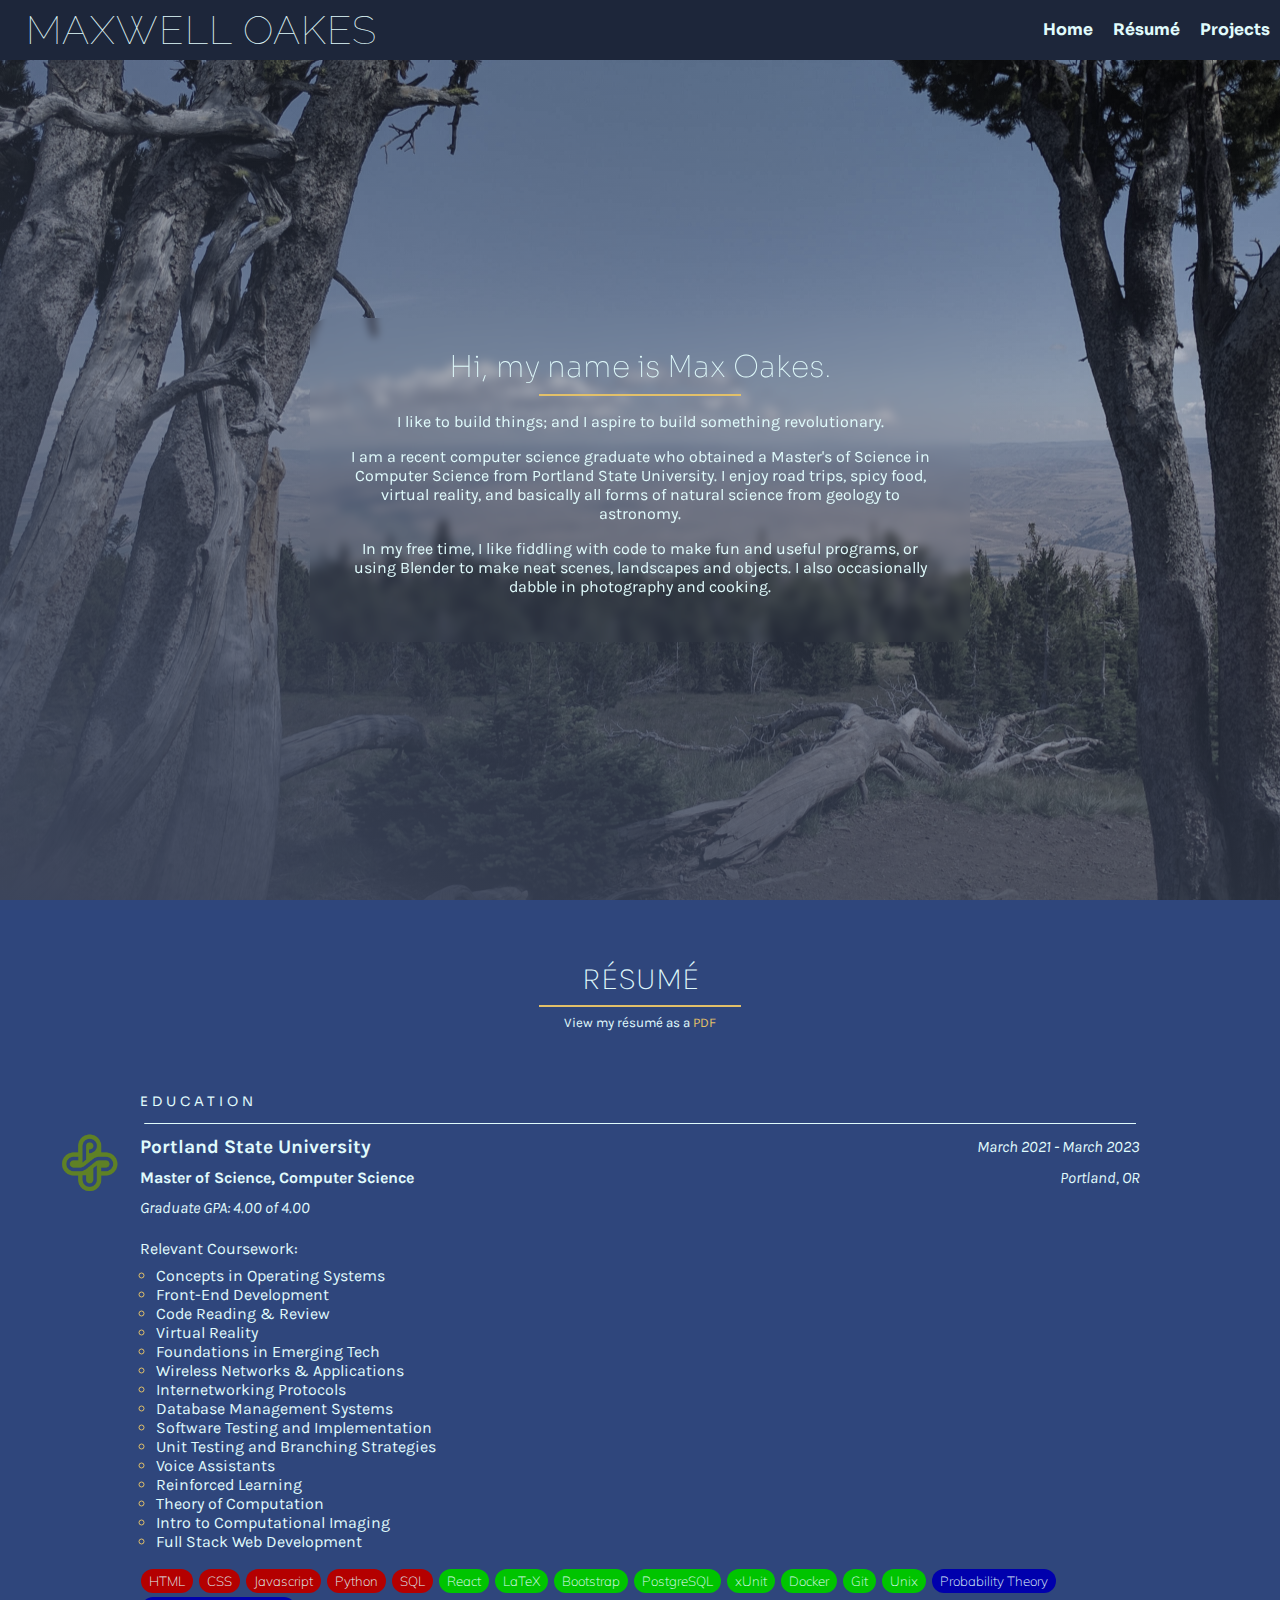
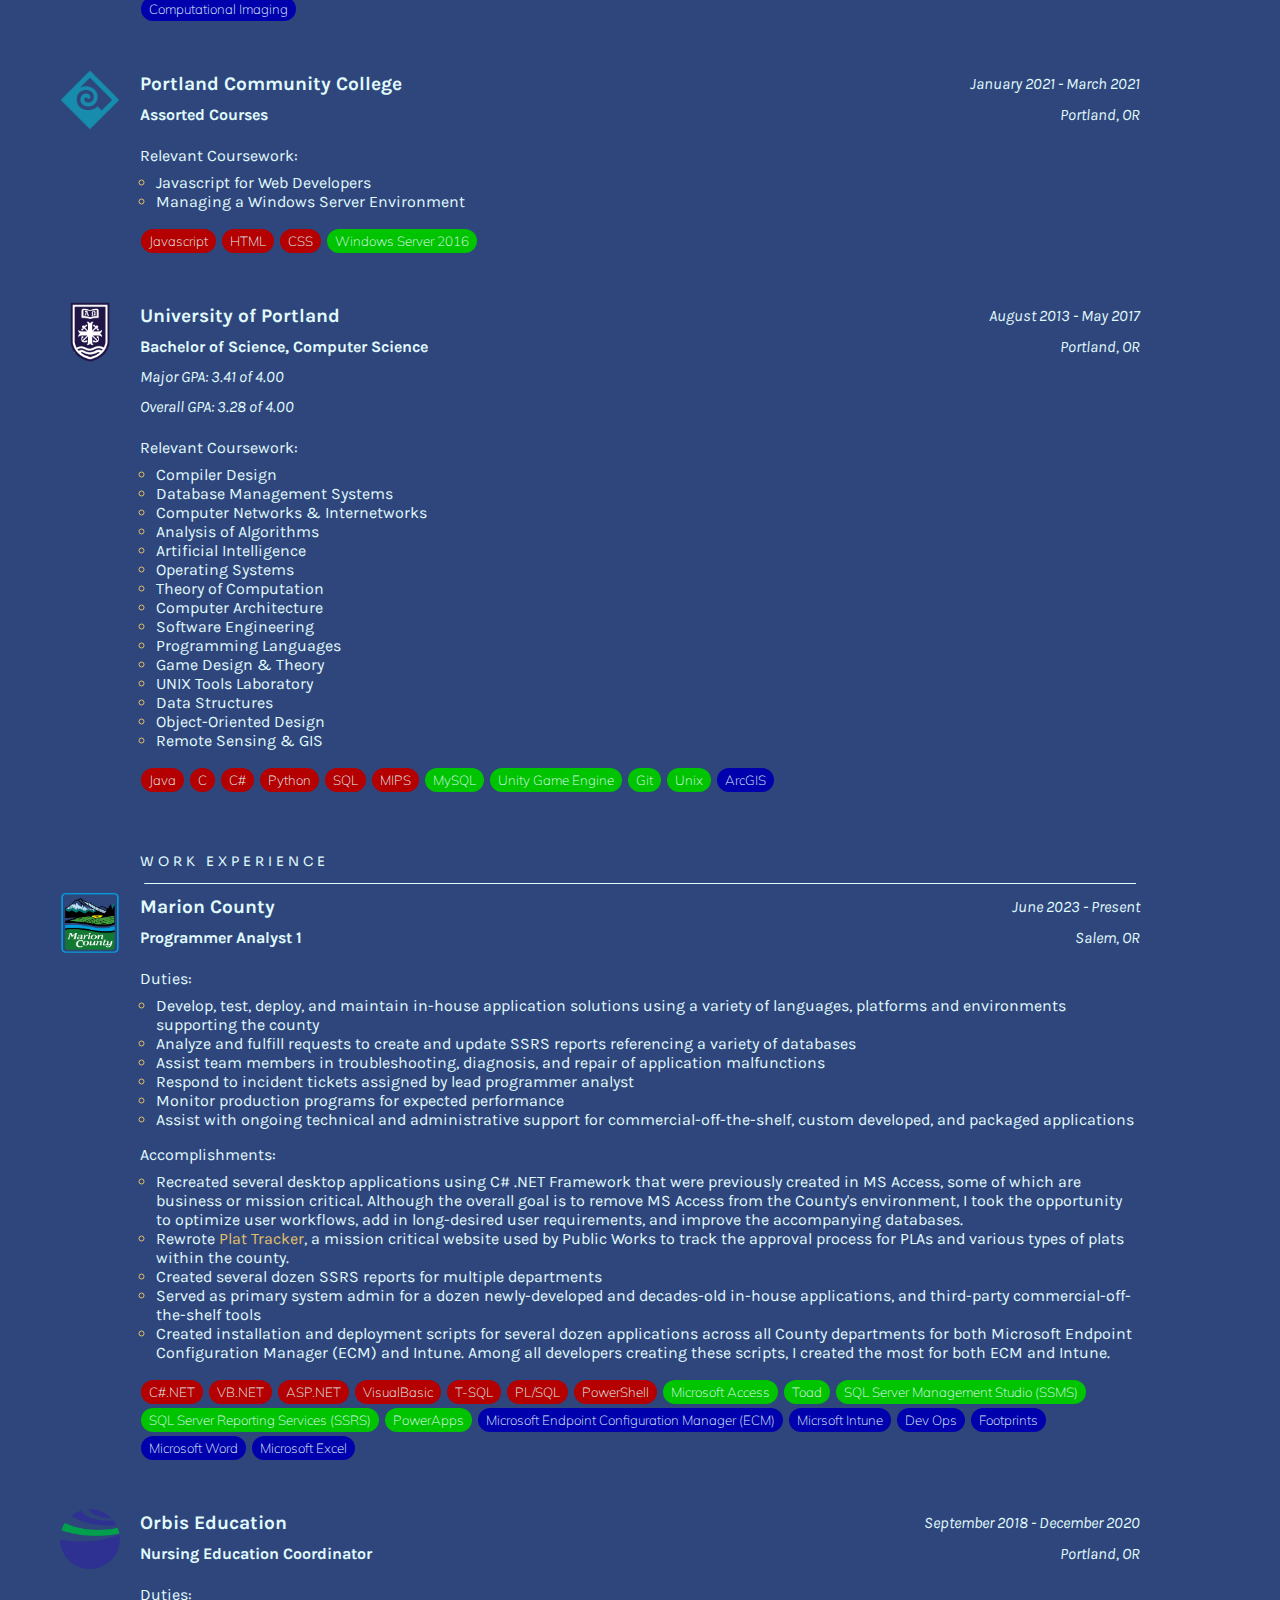
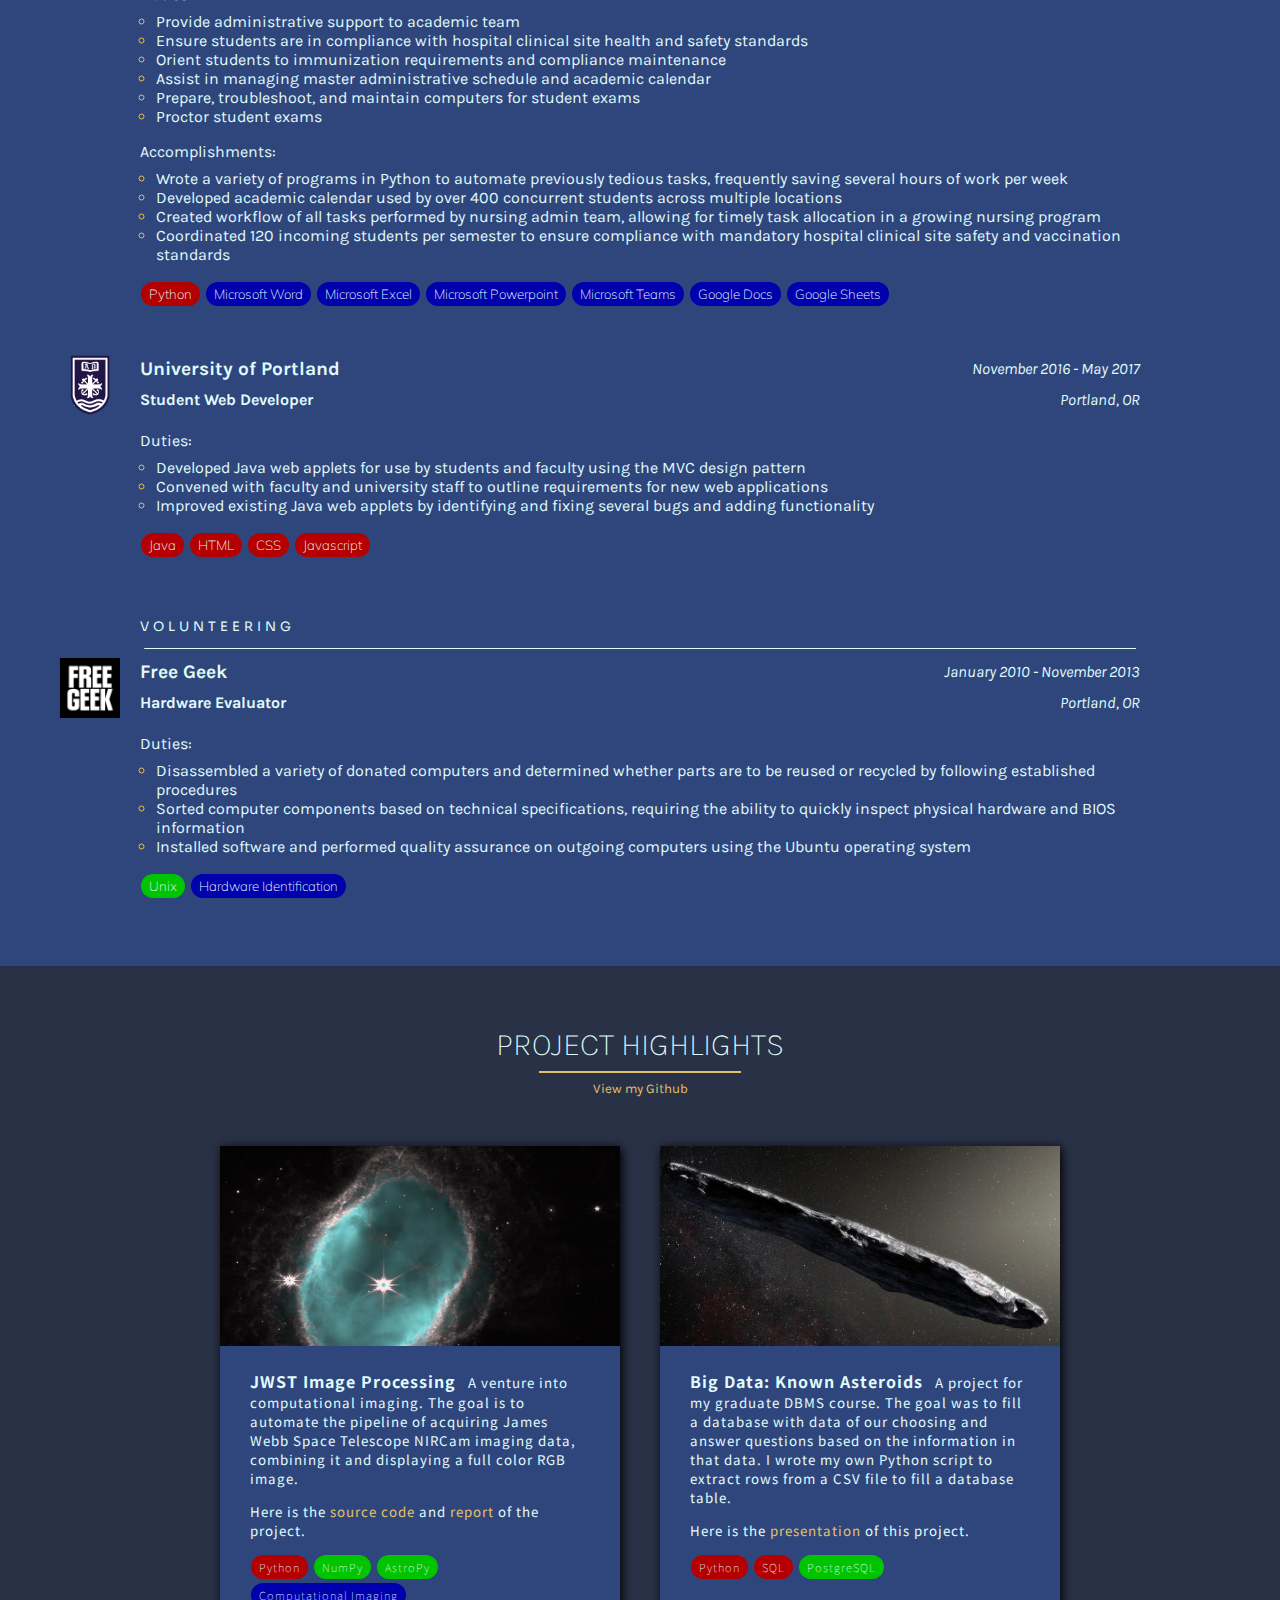
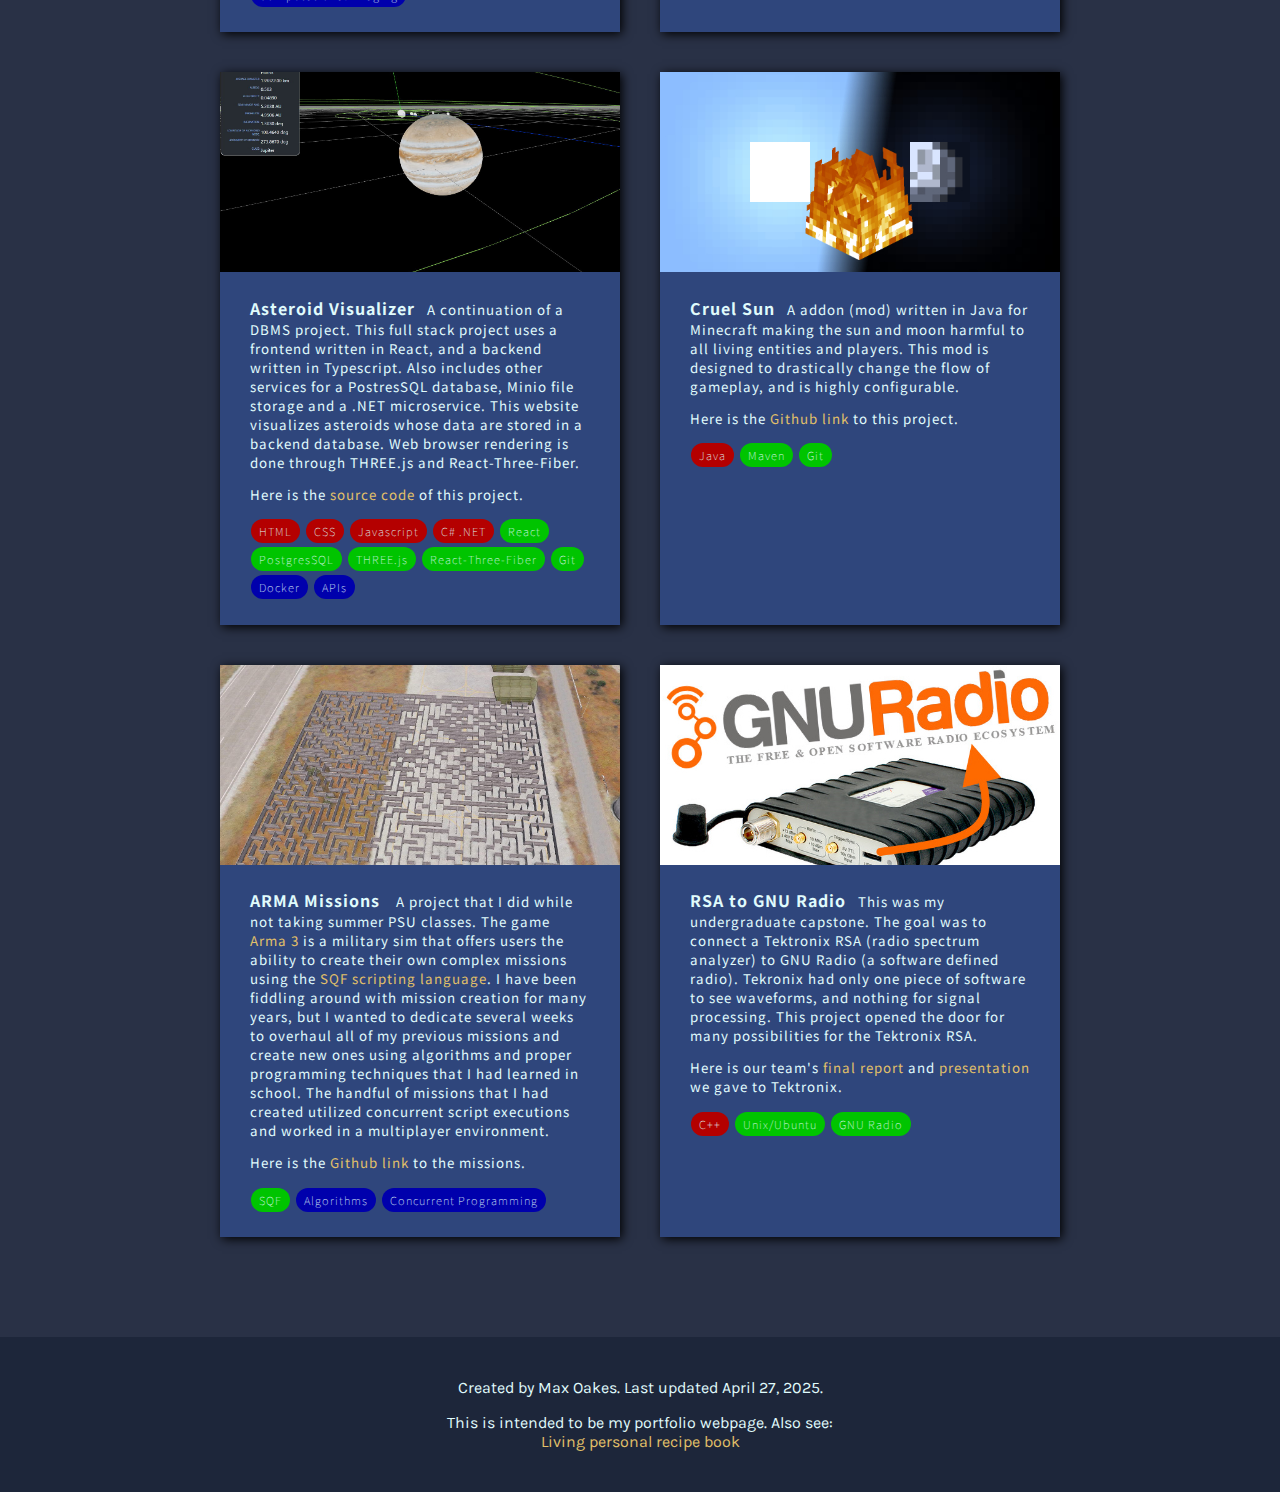
<file: index.html>
<!DOCTYPE html>
<html lang="en">
<head>
    <meta charset="UTF-8">
    <meta http-equiv="X-UA-Compatible" content="IE=edge">
    <meta name="viewport" content="width=device-width, initial-scale=1.0">
    <title>Max Oakes</title>
    <link rel="stylesheet" href="global.css">
    <link rel="stylesheet" href="styles.css">
    <link rel="preconnect" href="https://fonts.googleapis.com">
    <link rel="preconnect" href="https://fonts.gstatic.com" crossorigin>
    <link href="https://fonts.googleapis.com/css2?family=Sora:wght@100;300&family=Raleway:wght@100&family=Karla&family=Noto+Sans+JP:wght@300&family=Mulish:wght@400&display=swap" rel="stylesheet">
</head>
<body>
    <div class=static>
        <header>
            <h1 class="full-name">Maxwell Oakes</h1>
            <a href="#projects">Projects</a>
            <a href="#resume">Résumé</a>
            <a href="#home">Home</a>        
        </header>
        <div id="background"></div>
    </div>
    <div class=content>
        <div id=home>
            <div class="glass-background intro-text">
                <p class="introduction-sentence">Hi, my name is Max Oakes.</p>
                <hr class=accent>
                <p>I like to build things; and I aspire to build something revolutionary.</p>
                <p>I am a recent computer science graduate who obtained a Master's of Science in Computer Science from Portland State
                    University. I enjoy road trips, spicy food, virtual reality, and basically
                    all forms of natural science from geology to astronomy.</p>
                <p>In my free time, I like fiddling with code to make fun and useful programs, or using Blender to make
                    neat scenes, landscapes and objects. I also occasionally dabble in photography and cooking.</p>
            </div>
            <script type="text/javascript"> 
                document.addEventListener('DOMContentLoaded', function()
                {
                    {
                        var ua = window.navigator.userAgent;
                        var msie = ua.indexOf("MSIE");
                    
                        if (msie > 0 || ua.match(/Trident.*rv\:11\./)) // If Internet Explorer, return version number
                        {
                            console.log("Internet Explorer detected");
                            let messageForIE = document.createElement("p");
                            messageForIE.innerHTML = "<hr>I see you are using Internet Explorer. For a better viewing experience, \
                            I recommend using a different web browser or going directly to my \
                            <a href='https://github.com/maxoakes'>Github</a> or my \
                            <a href='https://www.linkedin.com/in/max-o-017/'>LinkedIn</a>.";
                            document.getElementsByClassName("intro-text")[0].appendChild(messageForIE);
                        }    
                    }
                }, false);
            </script>
        </div>
        <div id=resume class="solid-background content-box">
            <div class=title-banner>
                <h2 class="content-section-title">Résumé</h2>
                <hr class=accent>
                <p class="center-note">View my résumé as a <a href="/resume/resume.pdf" target="_blank">PDF</a></p>
            </div>
            <div class=narrow>
                <p class=resume-section-title>Education</p>
                <hr>
                <div class=resume-item>
                    <p class="resume-position-details">
                        <span class="company">Portland State University</span>
                        <span class="duration">March 2021 - March 2023</span>
                        <br><img src="asset/icon/psu.png" alt="Portland State University's Logo" class="resume-logo">
                        <span class="position">Master of Science, Computer Science</span>
                        <span class="location">Portland, OR</span>
                        <span class="gpa">Graduate GPA: 4.00 of 4.00</span>
                    </p>
                    <p class="list-header">Relevant Coursework:</p>
                    <ul>
                        <li>Concepts in Operating Systems</li>
                        <li>Front-End Development</li>
                        <li>Code Reading & Review</li>
                        <li>Virtual Reality</li>
                        <li>Foundations in Emerging Tech</li>
                        <li>Wireless Networks & Applications</li>
                        <li>Internetworking Protocols</li>
                        <li>Database Management Systems</li>
                        <li>Software Testing and Implementation</li>
                        <li>Unit Testing and Branching Strategies</li>
                        <li>Voice Assistants</li>
                        <li>Reinforced Learning</li>
                        <li>Theory of Computation</li>
                        <li>Intro to Computational Imaging</li>
                        <li>Full Stack Web Development</li>
                    </ul>
                    <p>
                        <span class="skill language">HTML</span>
                        <span class="skill language">CSS</span>
                        <span class="skill language">Javascript</span>
                        <span class="skill language">Python</span>
                        <span class="skill language">SQL</span>
                        <span class="skill tool">React</span>
                        <span class="skill tool">LaTeX</span>
                        <span class="skill tool">Bootstrap</span>
                        <span class="skill tool">PostgreSQL</span>
                        <span class="skill tool">xUnit</span>
                        <span class="skill tool">Docker</span>
                        <span class="skill tool">Git</span>
                        <span class="skill tool">Unix</span>
                        <span class="skill other">Probability Theory</span>
                        <span class="skill other">Computational Imaging</span>
                    </p>
                </div>
                <div class=resume-item>
                    <p class="resume-position-details">
                        <span class="company">Portland Community College</span>
                        <span class="duration">January 2021 - March 2021</span>
                        <br><img src="asset/icon/pcc.png" alt="PPC's Logo Logo" class="resume-logo">
                        <span class="position">Assorted Courses</span>
                        <span class="location">Portland, OR</span>
                    </p>
                    <p class="list-header">Relevant Coursework:</p>
                    <ul>
                        <li>Javascript for Web Developers</li>
                        <li>Managing a Windows Server Environment</li>
                    </ul>
                    <p>
                        <span class="skill language">Javascript</span>
                        <span class="skill language">HTML</span>
                        <span class="skill language">CSS</span>
                        <span class="skill tool">Windows Server 2016</span>
                    </p>
                </div>
                <div class=resume-item>
                    <p class="resume-position-details">
                        <span class="company">University of Portland</span>
                        <span class="duration">August 2013 - May 2017</span>
                        <br><img src="asset/icon/up.png" alt="University of Portland's Logo" class="resume-logo">
                        <span class="position">Bachelor of Science, Computer Science</span>
                        <span class="location">Portland, OR</span>
                        <span class="gpa">Major GPA: 3.41 of 4.00</span>
                        <span class="gpa">Overall GPA: 3.28 of 4.00</span>
                    </p>
                    <p class="list-header">Relevant Coursework:</p>
                    <ul>
                        <li>Compiler Design</li>
                        <li>Database Management Systems</li>
                        <li>Computer Networks & Internetworks</li>
                        <li>Analysis of Algorithms</li>
                        <li>Artificial Intelligence</li>
                        <li>Operating Systems</li>
                        <li>Theory of Computation</li>
                        <li>Computer Architecture</li>
                        <li>Software Engineering</li>
                        <li>Programming Languages</li>
                        <li>Game Design & Theory</li>
                        <li>UNIX Tools Laboratory</li>
                        <li>Data Structures</li>
                        <li>Object-Oriented Design</li>
                        <li>Remote Sensing & GIS</li>
                    </ul>
                    <p>
                        <span class="skill language">Java</span>
                        <span class="skill language">C</span>
                        <span class="skill language">C#</span>
                        <span class="skill language">Python</span>
                        <span class="skill language">SQL</span>
                        <span class="skill language">MIPS</span>
                        <span class="skill tool">MySQL</span>
                        <span class="skill tool">Unity Game Engine</span>
                        <span class="skill tool">Git</span>
                        <span class="skill tool">Unix</span>
                        <span class="skill other">ArcGIS</span>
                    </p>
                </div>
                <p class=resume-section-title>Work Experience</p>
                <hr>
                <div class=resume-item>
                    <p class="resume-position-details">
                        <span class="company">Marion County</span>
                        <span class="duration">June 2023 - Present</span>
                        <br><img src="asset/icon/mc.png" alt="Marion County Logo" class="resume-logo">
                        <span class="position">Programmer Analyst 1</span>
                        <span class="location">Salem, OR</span>
                    </p>
                    <p class="list-header">Duties:</p>
                    <ul>
                        <li>Develop, test, deploy, and maintain in-house application solutions using a variety of languages, platforms and environments supporting the county</li>
                        <li>Analyze and fulfill requests to create and update SSRS reports referencing a variety of databases</li>
                        <li>Assist team members in troubleshooting, diagnosis, and repair of application malfunctions</li>
                        <li>Respond to incident tickets assigned by lead programmer analyst</li>
                        <li>Monitor production programs for expected performance</li>
                        <li>Assist with ongoing technical and administrative support for commercial-off-the-shelf, custom developed, and packaged applications</li>
                    </ul>
                    <p class="list-header">Accomplishments:</p>
                    <ul>
                        <li>Recreated several desktop applications using C# .NET Framework that were previously created in MS Access, some of which are business or mission critical. Although the overall goal is to remove MS Access from the County's environment, I took the opportunity to optimize user workflows, add in long-desired user requirements, and improve the accompanying databases.</li>
                        <li>Rewrote <a target="_blank" href="https://apps.co.marion.or.us/plattracker/">Plat Tracker</a>, a mission critical website used by Public Works to track the approval process for PLAs and various types of plats within the county.</li>
                        <li>Created several dozen SSRS reports for multiple departments</li>
                        <li>Served as primary system admin for a dozen newly-developed and decades-old in-house applications, and third-party commercial-off-the-shelf tools</li>
                        <li>Created installation and deployment scripts for several dozen applications across all County departments for both Microsoft Endpoint Configuration Manager (ECM) and Intune. Among all developers creating these scripts, I created the most for both ECM and Intune.</li>
                    </ul>
                    <p>
                        <span class="skill language">C#.NET</span>
                        <span class="skill language">VB.NET</span>
                        <span class="skill language">ASP.NET</span>
                        <span class="skill language">VisualBasic</span>
                        <span class="skill language">T-SQL</span>
                        <span class="skill language">PL/SQL</span>
                        <span class="skill language">PowerShell</span>
                        <span class="skill tool">Microsoft Access</span>
                        <span class="skill tool">Toad</span>
                        <span class="skill tool">SQL Server Management Studio (SSMS)</span>
                        <span class="skill tool">SQL Server Reporting Services (SSRS)</span>
                        <span class="skill tool">PowerApps</span>
                        <span class="skill other">Microsoft Endpoint Configuration Manager (ECM)</span>
                        <span class="skill other">Micrsoft Intune</span>
                        <span class="skill other">Dev Ops</span>
                        <span class="skill other">Footprints</span>
                        <span class="skill other">Microsoft Word</span>
                        <span class="skill other">Microsoft Excel</span>
                    </p>
                </div>
                <div class=resume-item>
                    <p class="resume-position-details">
                        <span class="company">Orbis Education</span>
                        <span class="duration">September 2018 - December 2020</span>
                        <br><img src="asset/icon/orbis.png" alt="Orbis Education Logo" class="resume-logo">
                        <span class="position">Nursing Education Coordinator</span>
                        <span class="location">Portland, OR</span>
                    </p>
                    <p class="list-header">Duties:</p>
                    <ul>
                        <li>Provide administrative support to academic team</li>
                        <li>Ensure students are in compliance with hospital clinical site health and safety standards</li>
                        <li>Orient students to immunization requirements and compliance maintenance</li>
                        <li>Assist in managing master administrative schedule and academic calendar</li>
                        <li>Prepare, troubleshoot, and maintain computers for student exams</li>
                        <li>Proctor student exams</li>
                    </ul>
                    <p class="list-header">Accomplishments:</p>
                    <ul>
                        <li>Wrote a variety of programs in Python to automate previously tedious tasks, frequently saving several hours of work per week</li>
                        <li>Developed academic calendar used by over 400 concurrent students across multiple locations</li>
                        <li>Created workflow of all tasks performed by nursing admin team, allowing for timely task allocation in a growing nursing program</li>
                        <li>Coordinated 120 incoming students per semester to ensure compliance with mandatory hospital clinical site safety and vaccination standards</li>
                    </ul>
                    <p>
                        <span class="skill language">Python</span>
                        <span class="skill other">Microsoft Word</span>
                        <span class="skill other">Microsoft Excel</span>
                        <span class="skill other">Microsoft Powerpoint</span>
                        <span class="skill other">Microsoft Teams</span>
                        <span class="skill other">Google Docs</span>
                        <span class="skill other">Google Sheets</span>
                    </p>
                </div>
                <div class=resume-item>
                    <p class="resume-position-details">
                        <span class="company">University of Portland</span>
                        <span class="duration">November 2016 - May 2017</span>
                        <br><img src="asset/icon/up.png" alt="University of Portland's Logo" class="resume-logo">
                        <span class="position">Student Web Developer</span>
                        <span class="location">Portland, OR</span>
                    </p>
                    <p class="list-header">Duties:</p>
                    <ul>
                        <li>Developed Java web applets for use by students and faculty using the MVC design pattern</li>
                        <li>Convened with faculty and university staff to outline requirements for new web applications</li>
                        <li>Improved existing Java web applets by identifying and fixing several bugs and adding functionality</li>
                    </ul>
                    <p>
                        <span class="skill language">Java</span>
                        <span class="skill language">HTML</span>
                        <span class="skill language">CSS</span>
                        <span class="skill language">Javascript</span>
                    </p>
                </div>
                <p class=resume-section-title>Volunteering</p>
                <hr>
                <div class=resume-item>
                    <p class="resume-position-details">
                        <span class="company">Free Geek</span>
                        <span class="duration">January 2010 - November 2013</span>
                        <br><img src="asset/icon/free-geek.png" alt="Free Geek's Logo" class="resume-logo">
                        <span class="position">Hardware Evaluator</span>
                        <span class="location">Portland, OR</span>
                    </p>
                    <p class="list-header">Duties:</p>
                    <ul>
                        <li>Disassembled a variety of donated computers and determined whether parts are to be reused or recycled by following established procedures</li>
                        <li>Sorted computer components based on technical specifications, requiring the ability to quickly inspect physical hardware and BIOS information</li>
                        <li>Installed software and performed quality assurance on outgoing computers using the Ubuntu operating system</li>
                    </ul>
                    <p>
                        <span class="skill tool">Unix</span>
                        <span class="skill other">Hardware Identification</span>
                    </p>
                </div>
            </div>
        </div>
        <div id=projects class="solid-background content-box">
            <div class=title-banner>
                <h2 class="content-section-title">Project Highlights</h2>
                <hr class=accent>
                <a class="center-note" href="https://github.com/maxoakes" target="_blank">View my Github</a>
            </div>
            <div class=project-container>
                <div id=jwst class="project-box">
                    <div class="image"></div>
                    <div class="description">
                        <p><span class="project-title">JWST Image Processing</span>A venture into computational imaging.
                        The goal is to automate the pipeline of acquiring James Webb Space Telescope NIRCam imaging data,
                        combining it and displaying a full color RGB image.</p>
                        <p>Here is the <a href="https://github.com/maxoakes/JWST-FITS-Reader" target="_blank">source code</a>
                            and <a href="asset/docs/imaging_report.pdf" target="_blank">report</a> of the project.</p>
                        <p>
                            <span class="skill language">Python</span>
                            <span class="skill tool">NumPy</span>
                            <span class="skill tool">AstroPy</span>
                            <span class="skill other">Computational Imaging</span>
                        </p>
                    </div>
                </div>
                <!-- <div id=steam-compare class="project-box">
                    <div class="image"></div>
                    <div class="description">
                        <p><span class="project-title">Steam Compare</span>A React app hosted on Github. Using Steam's
                            public Web API, this service shows the summary of a Steam user's profile, and optionally a
                            user's statistics for a queried game.</p>
                        <p>Here is the <a href="https://github.com/maxoakes/steam-compare" target="_blank">Github link</a> to the project.</p>
                        <p>
                            <span class="skill language">HTML</span>
                            <span class="skill language">CSS</span>
                            <span class="skill language">Javascript</span>
                            <span class="skill tool">React</span>
                            <span class="skill tool">Bootstrap</span>
                            <span class="skill tool">Git</span>
                            <span class="skill other">APIs</span>
                        </p>
                    </div>
                </div> -->
                <div id=asteroid class="project-box">
                    <div class="image"></div>
                    <div class="description">
                        <p><span class="project-title">Big Data: Known Asteroids</span>A project for my graduate DBMS course.
                        The goal was to fill a database with data of our choosing and answer questions based on the information
                        in that data. I wrote my own Python script to extract rows from a CSV file to fill a database table.</p>
                        <p>Here is the <a href="asset/docs/db.pdf" target="_blank">presentation</a> of this project.</p>
                        <p>
                            <span class="skill language">Python</span>
                            <span class="skill language">SQL</span>
                            <span class="skill tool">PostgreSQL</span>
                        </p>
                    </div>
                </div>
                <div id=visualizer class="project-box">
                    <div class="image"></div>
                    <div class="description">
                        <p><span class="project-title">Asteroid Visualizer</span>A continuation of a DBMS project. This 
                        full stack project uses a frontend written in React, and a backend written in Typescript. Also 
                        includes other services for a PostresSQL database, Minio file storage and a .NET microservice. 
                        This website visualizes asteroids whose data are stored in a backend database. Web browser rendering
                        is done through THREE.js and React-Three-Fiber.</p>
                        <p>Here is the <a href="https://github.com/maxoakes/AsterViz" target="_blank">source code</a> of this project.</p>
                        <p>
                            <span class="skill language">HTML</span>
                            <span class="skill language">CSS</span>
                            <span class="skill language">Javascript</span>
                            <span class="skill language">C# .NET</span>
                            <span class="skill tool">React</span>
                            <span class="skill tool">PostgresSQL</span>
                            <span class="skill tool">THREE.js</span>
                            <span class="skill tool">React-Three-Fiber</span>
                            <span class="skill tool">Git</span>
                            <span class="skill other">Docker</span>
                            <span class="skill other">APIs</span>
                        </p>
                    </div>
                </div>
                <!-- <div id=gamepad-driver class="project-box">
                    <div class="image"></div>
                    <div class="description">
                        <p><span class="project-title">Gamepad Driver</span>An out-of-tree kernel module driver for a USB
                            gamepad. Utilized the USB and input subsystem within the Linux kernel to interpret button
                            input of the gamepad. Includes a second proof-of-concept driver that maps a handful of mouse
                            and keyboard buttons to the gamepad.</p>
                        <p>Here is the <a href="https://github.com/maxoakes/gamepad-linux-driver" target="_blank">Github link</a> to this project.</p>
                        <p>
                            <span class="skill language">C</span>
                            <span class="skill tool">Unix</span>
                            <span class="skill other">Out-of-tree kernel module</span>
                            <span class="skill other">USB</span>
                            <span class="skill other">Input programming</span>
                        </p>
                    </div>
                </div> -->
                <!-- <div id=irc class="project-box">
                    <div class="image"></div>
                    <div class="description">
                        <p><span class="project-title">PyRC</span>Using client-server architecture, these pair of
                            applications work as a Python-based IRC chat service. The server application can be deployed anywhere
                            on the internet, and any number of clients can connect to it and communicate to each other.</p>
                        <p>Here is the <a href="https://github.com/maxoakes/PythonIRC" target="_blank">Github link</a> to this project.</p>
                        <p>
                            <span class="skill language">Python</span>
                            <span class="skill other">Socket Programming</span>
                        </p>
                    </div>
                </div> -->
                <div id=cruelsun class="project-box">
                    <div class="image"></div>
                    <div class="description">
                        <p><span class="project-title">Cruel Sun</span>A addon (mod) written in Java for Minecraft making
                            the sun and moon harmful to all living entities and players. This mod is designed to
                            drastically change the flow of gameplay, and is highly configurable.</p>
                        <p>Here is the <a href="https://github.com/maxoakes/Cruelsun" target="_blank">Github link</a> to this project.</p>
                        <p>
                            <span class="skill language">Java</span>
                            <span class="skill tool">Maven</span>
                            <span class="skill tool">Git</span>
                        </p>
                    </div>
                </div>
                <div id=arma class="project-box">
                    <div class="image"></div>
                    <div class="description">
                        <p><span class="project-title">ARMA Missions</span> A project that I did while not taking summer PSU classes.
                        The game <a href="https://en.wikipedia.org/wiki/Arma_3" target="_blank">Arma 3</a> is a military sim that offers users the ability 
                        to create their own complex missions using the <a href="https://community.bistudio.com/wiki/SQF_Syntax" target="_blank">SQF scripting language</a>.
                        I have been fiddling around with mission creation for many years, but I wanted to dedicate several weeks to overhaul all 
                        of my previous missions and create new ones using algorithms and proper programming techniques that I had learned in school. The 
                        handful of missions that I had created utilized concurrent script executions and worked in a multiplayer environment.</p>
                        <p>Here is the <a href="https://github.com/maxoakes/arma3-missions" target="_blank">Github link</a> to the missions.</p>
                        <p>
                            <span class="skill tool">SQF</span>
                            <span class="skill other">Algorithms</span>
                            <span class="skill other">Concurrent Programming</span>
                        </p>
                    </div>
                </div>
                <!-- <div id=stargate class="project-box">
                    <div class="image"></div>
                    <div class="description">
                        <p><span class="project-title">Stargate</span>A little something outside of the realm of
                            programming. This is a rendering of a <a href="https://en.wikipedia.org/wiki/Stargate_(device)" target="_blank">Stargate</a>
                            that I made in <a href="https://www.blender.org/features/" target="_blank">Blender</a>. Nearly everything in
                            the image was made from scratch. I love playing with Blender, and this project is one that I particularly liked.
                        <p>Here is the <a href="asset/stargate24.jpg" target="_blank">completed render</a> of this project.</p>
                        <p>
                            <span class="skill tool">Blender</span>
                            <span class="skill other">3D Rendering</span>
                            <span class="skill other">Sculpting</span>
                            <span class="skill other">3D Modeling</span>
                        </p>
                    </div>
                </div> -->
                <div id=gnu-radio class="project-box">
                    <div class="image"></div>
                    <div class="description">
                        <p><span class="project-title">RSA to GNU Radio</span>This was my undergraduate capstone. The
                            goal was to connect a Tektronix RSA (radio spectrum analyzer) to GNU Radio (a software
                            defined radio). Tekronix had only one piece of software to see waveforms, and nothing for
                            signal processing. This project opened the door for many possibilities for the Tektronix RSA.</p>
                        <p>Here is our team's <a href="asset/docs/team_gnu_report.pdf" target="_blank">final report</a>
                            and <a href="asset/docs/tek_presentation.pdf" target="_blank">presentation</a> we gave to Tektronix.</p>
                        <p>
                            <span class="skill language">C++</span>
                            <span class="skill tool">Unix/Ubuntu</span>
                            <span class="skill tool">GNU Radio</span>
                        </p>
                    </div>
                </div>
            </div>
        </div>
        <div id="footer">
            <div class="footer-content">
                <p>Created by Max Oakes. Last updated April 27, 2025.</p>
                <p>This is intended to be my portfolio webpage. Also see:<br>
                    <a href="recipes/recipes.pdf">Living personal recipe book</a> 
                    <!-- | <a href="oregon/">Oregon travel experiences</a> -->
                </p>
            </div>
        </div>
    </div>
</body>
</html>
</file>
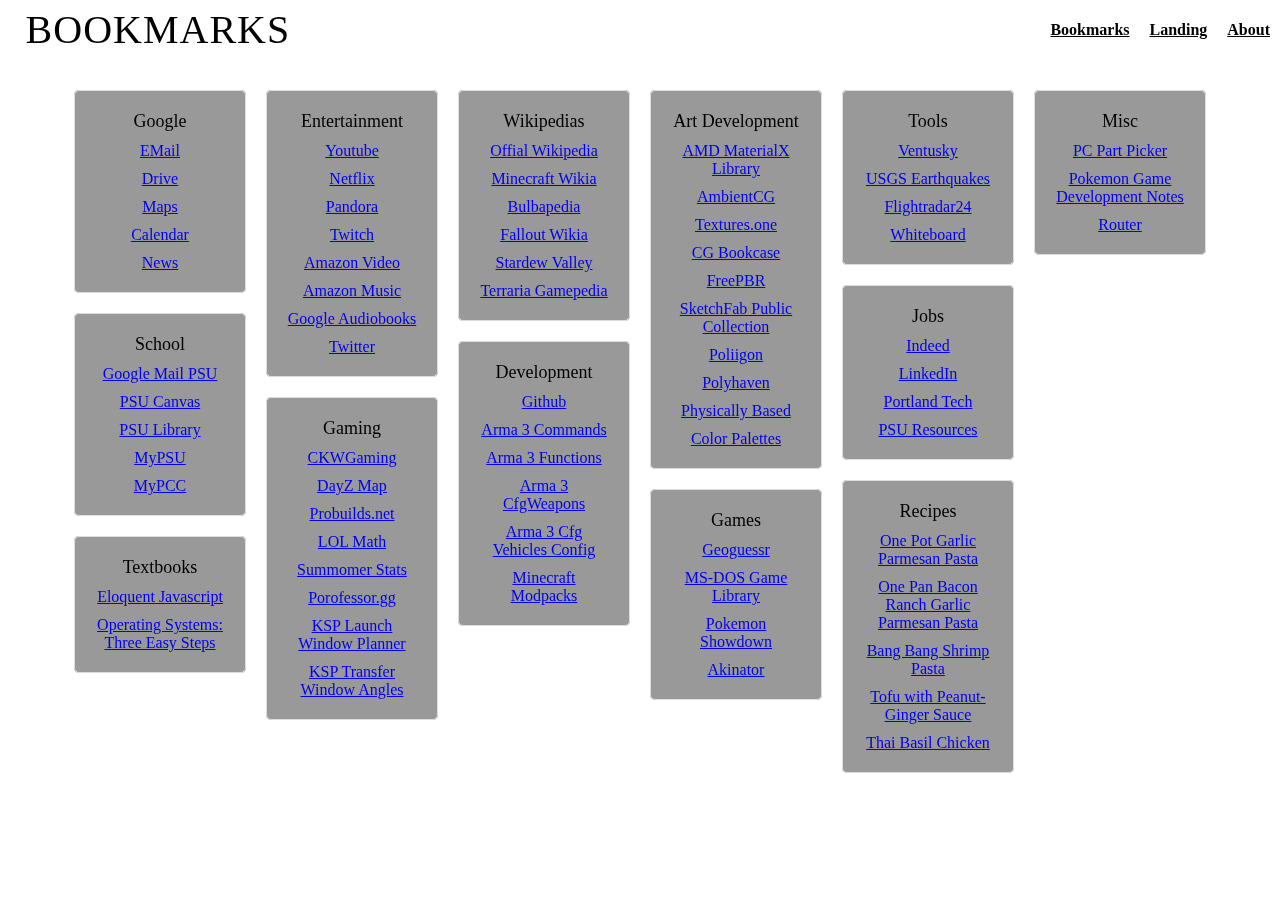
<file: bookmarks/index.html>
<!DOCTYPE html>
<html lang="en">
<head>
    <meta charset="UTF-8">
    <meta http-equiv="X-UA-Compatible" content="IE=edge">
    <meta name="viewport" content="width=device-width, initial-scale=1.0">
    <title>Bookmarks</title>
    <link rel="stylesheet" href="../styles.css">
    <link rel="stylesheet" href="styles.css">
    <link rel="preconnect" href="https://fonts.googleapis.com">
    <link rel="preconnect" href="https://fonts.gstatic.com" crossorigin>
    <script src="https://ajax.googleapis.com/ajax/libs/jquery/3.6.0/jquery.min.js"></script>
    <script src="jquery.csv.min.js"></script>
    <script src="parse.js"></script>
    <link href="https://fonts.googleapis.com/css2?family=Sora:wght@100;300&family=Raleway:wght@100&family=Karla&family=Noto+Sans+JP:wght@300&family=Mulish:wght@400&display=swap" rel="stylesheet">
</head>
<body>
    <div class="static">
        <header>
            <h1 class="full-name">Bookmarks</h1>
            <a href="../">About</a>
            <a href="../home/">Landing</a>
            <a href="../bookmarks/">Bookmarks</a>
        </header>
        <div class="background"></div>
    </div>
    <div id="content" class="content">
    </div>
</body>
</html>
</file>
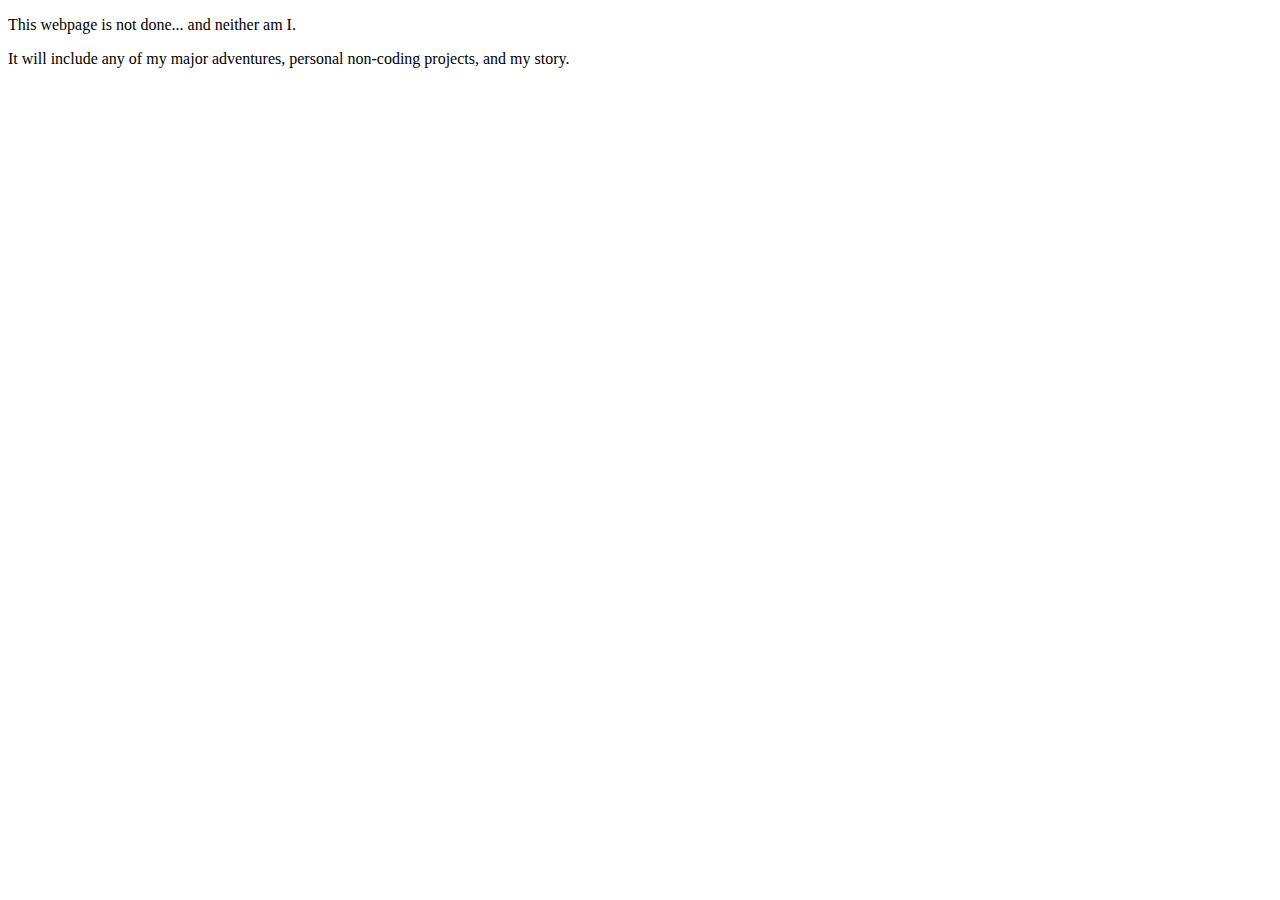
<file: me/index.html>
<!DOCTYPE html>
<html lang="en">
<head>
    <meta charset="UTF-8">
    <meta name="viewport" content="width=device-width, initial-scale=1.0">
    <title>About Me</title>
</head>
<body>
    <p>This webpage is not done... and neither am I.</p>
    <p>It will include any of my major adventures, personal non-coding projects, and my story.</p>
</body>
</html>
</file>
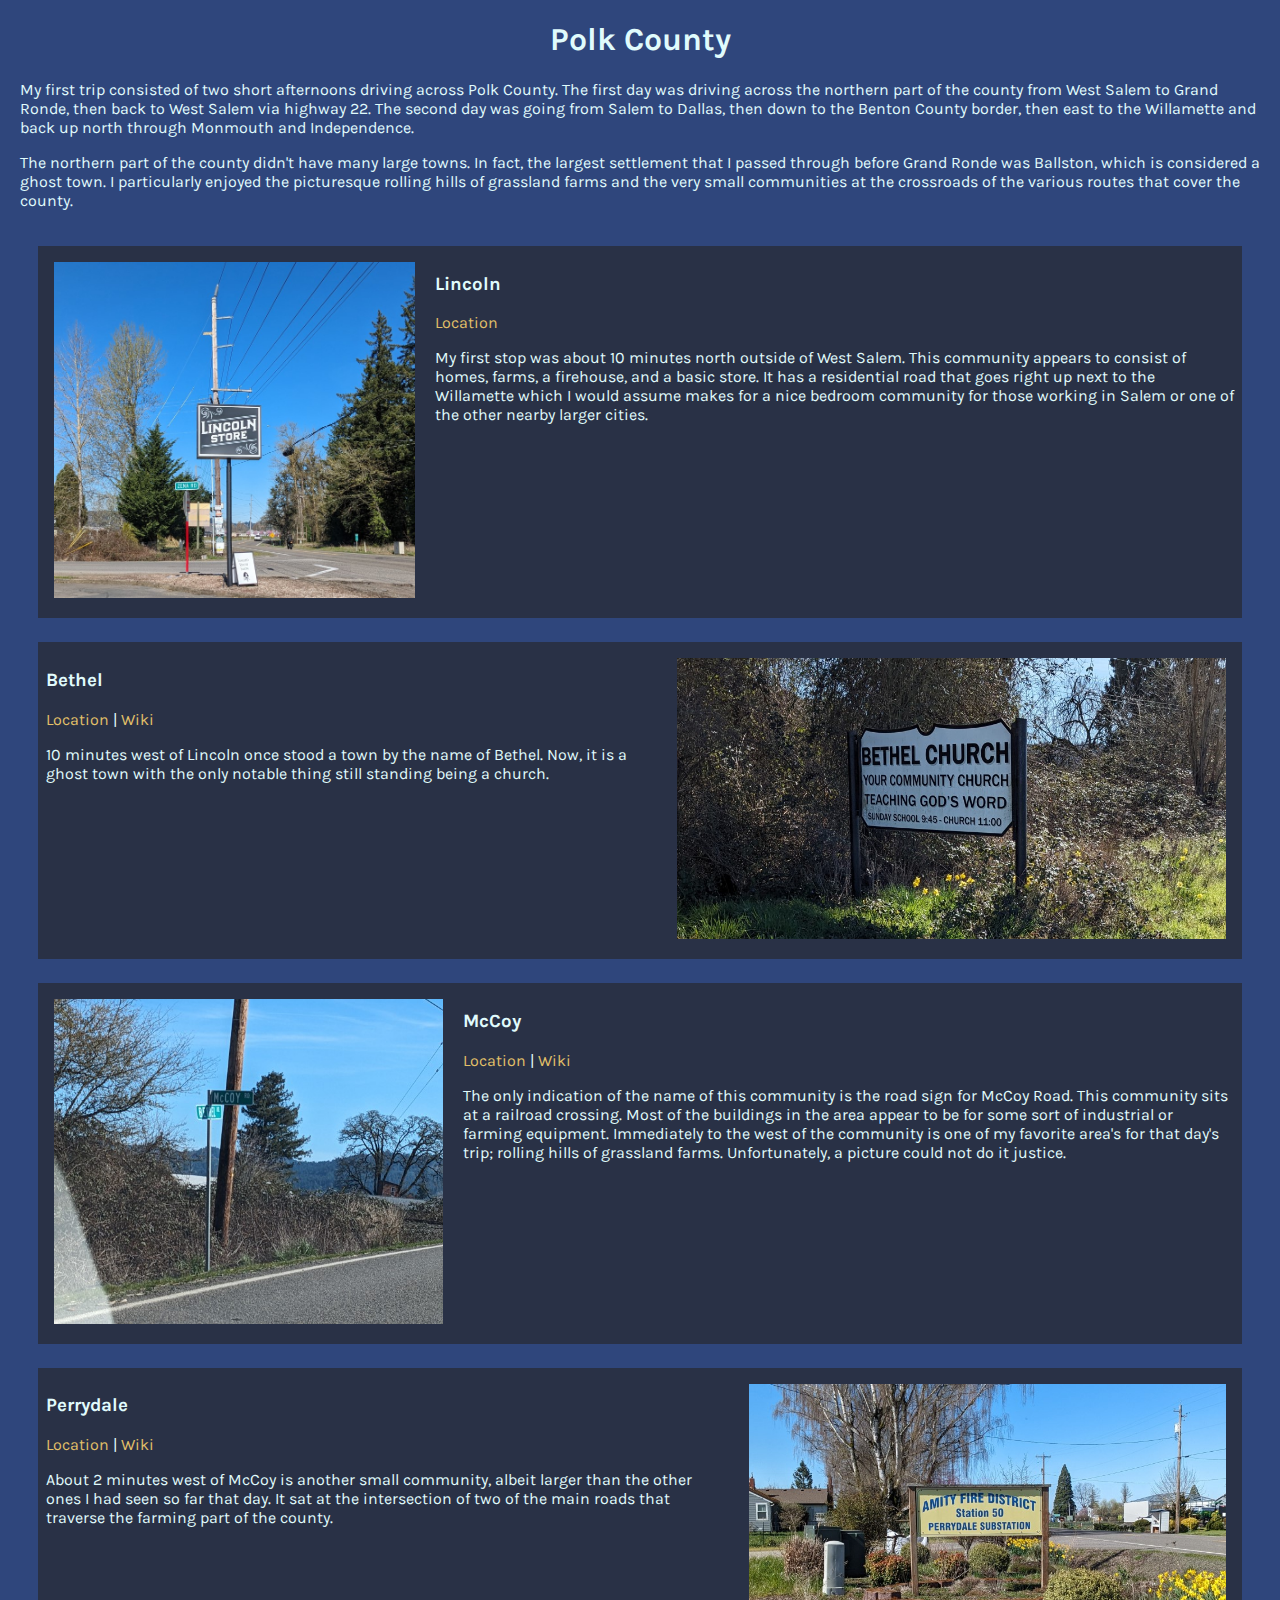
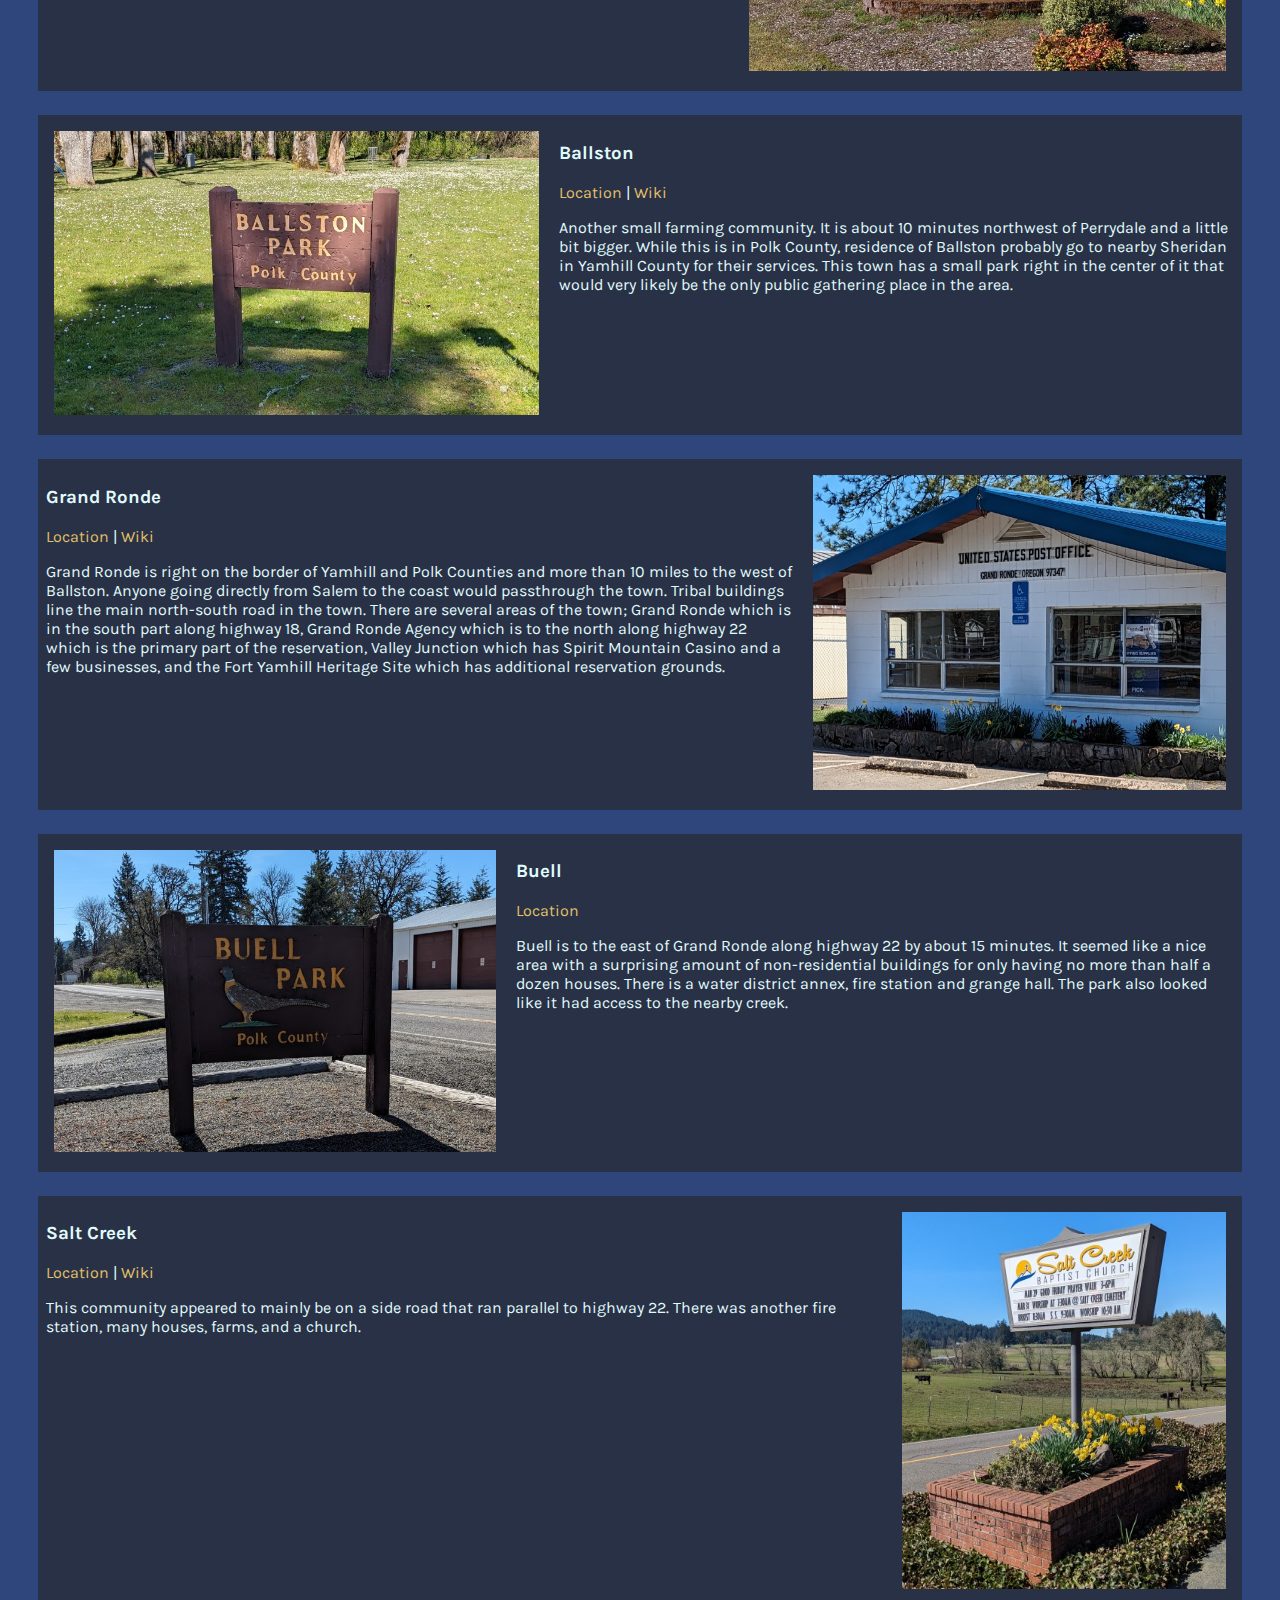
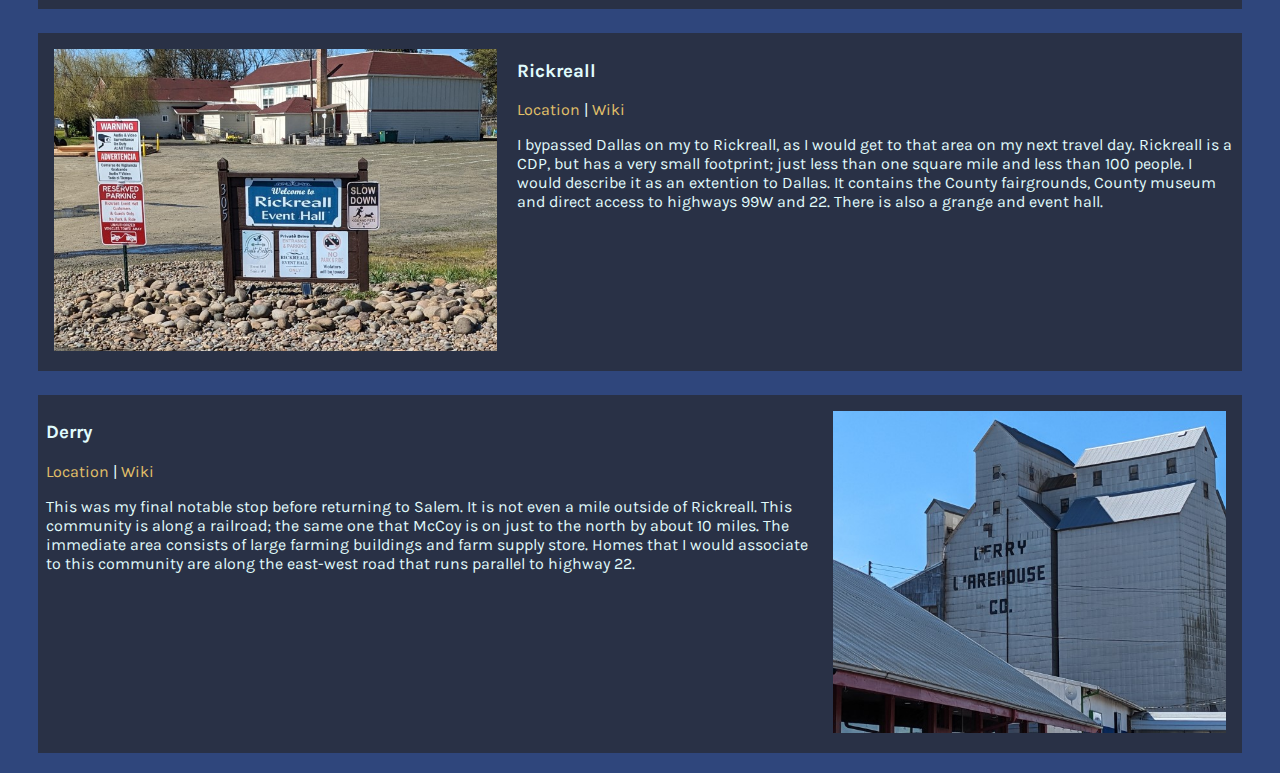
<file: oregon/polk/index.html>
<!DOCTYPE html>
<html lang="en">
<head>
    <meta charset="UTF-8">
    <meta name="viewport" content="width=device-width, initial-scale=1.0">
    <title>Polk County</title>
    <link rel="stylesheet" href="../../global.css">
    <link rel="stylesheet" href="../styles.css">
    <link rel="preconnect" href="https://fonts.googleapis.com">
    <link rel="preconnect" href="https://fonts.gstatic.com" crossorigin>
    <link href="https://fonts.googleapis.com/css2?family=Sora:wght@100;300&family=Raleway:wght@100&family=Karla&family=Noto+Sans+JP:wght@300&family=Mulish:wght@400&display=swap" rel="stylesheet">
</head>
<body>
    <div class="introduction">
        <h1>Polk County</h1>
        <p>My first trip consisted of two short afternoons driving across Polk County. The first day was driving across 
            the northern part of the county from West Salem to Grand Ronde, then back to West Salem via highway 22. The
            second day was going from Salem to Dallas, then down to the Benton County border, then east to the Willamette
            and back up north through Monmouth and Independence.
        </p>
        <p>The northern part of the county didn't have many large towns. In fact, the largest settlement that I passed 
            through before Grand Ronde was Ballston, which is considered a ghost town. I particularly enjoyed the 
            picturesque rolling hills of grassland farms and the very small communities at the crossroads of the 
            various routes that cover the county.
        </p>
    </div>
    <div id="destinations">
        <div class="place left">
            <div class="picture"><img src="thumbnail/lincoln.jpg"></div>
            <div class="caption">
                <h3>Lincoln</h3>
                <p>
                    <a href="https://www.google.com/maps/place/Lincoln,+OR+97304" target="_blank">Location</a>
                </p>
                <p>
                    My first stop was about 10 minutes north outside of West Salem. This community appears to consist 
                    of homes, farms, a firehouse, and a basic store. It has a residential road that goes right up next
                    to the Willamette which I would assume makes for a nice bedroom community for those working in Salem
                    or one of the other nearby larger cities.
                </p>
            </div>
        </div>
        <div class="place right">
            <div class="picture"><img src="thumbnail/bethel.jpg"></div>
            <div class="caption">
                <h3>Bethel</h3>
                <p>
                    <a href="https://www.google.com/maps/place/Bethel,+OR+97371" target="_blank">Location</a> | 
                    <a href="https://en.wikipedia.org/wiki/Bethel,_Polk_County,_Oregon">Wiki</a>
                </p>
                <p>
                    10 minutes west of Lincoln once stood a town by the name of Bethel. Now, it is a ghost town with the
                    only notable thing still standing being a church.
                </p>
            </div>
        </div>
        <div class="place left">
            <div class="picture"><img src="thumbnail/mccoy.jpg"></div>
            <div class="caption">
                <h3>McCoy</h3>
                <p>
                    <a href="https://www.google.com/maps/place/McCoy,+OR+97371" target="_blank">Location</a> | 
                    <a href="https://en.wikipedia.org/wiki/McCoy,_Oregon">Wiki</a>
                </p>
                <p>
                    The only indication of the name of this community is the road sign for McCoy Road. This community
                    sits at a railroad crossing. Most of the buildings in the area appear to be for some sort of
                    industrial or farming equipment. Immediately to the west of the community is one of my favorite
                    area's for that day's trip; rolling hills of grassland farms. Unfortunately, a picture could not do
                    it justice.
                </p>
            </div>
        </div>
        <div class="place right">
            <div class="picture"><img src="thumbnail/Perrydale.jpg"></div>
            <div class="caption">
                <h3>Perrydale</h3>
                <p>
                    <a href="https://www.google.com/maps/place/Perrydale,+OR+97101" target="_blank">Location</a> | 
                    <a href="https://en.wikipedia.org/wiki/Perrydale,_Oregon">Wiki</a>
                </p>
                <p>
                    About 2 minutes west of McCoy is another small community, albeit larger than the other ones I had
                    seen so far that day. It sat at the intersection of two of the main roads that traverse the farming
                    part of the county.
                </p>
            </div>
        </div>
        <div class="place left">
            <div class="picture"><img src="thumbnail/Ballston.jpg"></div>
            <div class="caption">
                <h3>Ballston</h3>
                <p>
                    <a href="https://www.google.com/maps/place/Ballston,+OR+97101" target="_blank">Location</a> | 
                    <a href="https://en.wikipedia.org/wiki/Ballston,_Oregon">Wiki</a>
                </p>
                <p>
                    Another small farming community. It is about 10 minutes northwest of Perrydale and a little bit bigger.
                    While this is in Polk County, residence of Ballston probably go to nearby Sheridan in Yamhill County
                    for their services. This town has a small park right in the center of it that would very likely be
                    the only public gathering place in the area.
                </p>
            </div>
        </div>
        <div class="place right">
            <div class="picture"><img src="thumbnail/grandronde.jpg"></div>
            <div class="caption">
                <h3>Grand Ronde</h3>
                <p>
                    <a href="https://www.google.com/maps/place/Grand+Ronde,+OR+97347" target="_blank">Location</a> | 
                    <a href="https://en.wikipedia.org/wiki/Grand_Ronde,_Oregon">Wiki</a>
                </p>
                <p>
                    Grand Ronde is right on the border of Yamhill and Polk Counties and more than 10 miles to the west
                    of Ballston. Anyone going directly from Salem to the coast would passthrough the town. Tribal
                    buildings line the main north-south road in the town. There are several areas of the town; Grand Ronde
                    which is in the south part along highway 18, Grand Ronde Agency which is to the north along highway 22
                    which is the primary part of the reservation, Valley Junction which has Spirit Mountain Casino and
                    a few businesses, and the Fort Yamhill Heritage Site which has additional reservation grounds.
                </p>
            </div>
        </div>
        <div class="place left">
            <div class="picture"><img src="thumbnail/Buell.jpg"></div>
            <div class="caption">
                <h3>Buell</h3>
                <p>
                    <a href="https://www.google.com/maps/place/Buell,+OR+97378" target="_blank">Location</a>
                <p>
                    Buell is to the east of Grand Ronde along highway 22 by about 15 minutes. It seemed like a nice area
                    with a surprising amount of non-residential buildings for only having no more than half a dozen houses.
                    There is a water district annex, fire station and grange hall. The park also looked like it had access
                    to the nearby creek.
                </p>
            </div>
        </div>
        <div class="place right">
            <div class="picture"><img src="thumbnail/saltcreek.jpg"></div>
            <div class="caption">
                <h3>Salt Creek</h3>
                <p>
                    <a href="https://www.google.com/maps/place/Salt+Creek,+OR+97338" target="_blank">Location</a> |
                    <a href="https://en.wikipedia.org/wiki/Salt_Creek,_Oregon">Wiki</a>
                <p>
                    This community appeared to mainly be on a side road that ran parallel to highway 22. There was
                    another fire station, many houses, farms, and a church.
                </p>
            </div>
        </div>
        <div class="place left">
            <div class="picture"><img src="thumbnail/Rickreall.jpg"></div>
            <div class="caption">
                <h3>Rickreall</h3>
                <p>
                    <a href="https://www.google.com/maps/place/Rickreall,+OR+97371" target="_blank">Location</a> |
                    <a href="https://en.wikipedia.org/wiki/Rickreall,_Oregon">Wiki</a>
                <p>
                    I bypassed Dallas on my to Rickreall, as I would get to that area on my next travel day. Rickreall
                    is a CDP, but has a very small footprint; just less than one square mile and less than 100 people. I
                    would describe it as an extention to Dallas. It contains the County fairgrounds, County museum 
                    and direct access to highways 99W and 22. There is also a grange and event hall.
                </p>
            </div>
        </div>
        <div class="place right">
            <div class="picture"><img src="thumbnail/Derry.jpg"></div>
            <div class="caption">
                <h3>Derry</h3>
                <p>
                    <a href="https://www.google.com/maps/place/Derry,+OR+97371" target="_blank">Location</a> |
                    <a href="https://en.wikipedia.org/wiki/Derry,_Oregon">Wiki</a>
                <p>
                    This was my final notable stop before returning to Salem. It is not even a mile outside of Rickreall.
                    This community is along a railroad; the same one that McCoy is on just to the north by about 10 miles. 
                    The immediate area consists of large farming buildings and farm supply store. Homes that I would 
                    associate to this community are along the east-west road that runs parallel to highway 22.
                </p>
            </div>
        </div>
    </div>
</body>
</html>
</file>
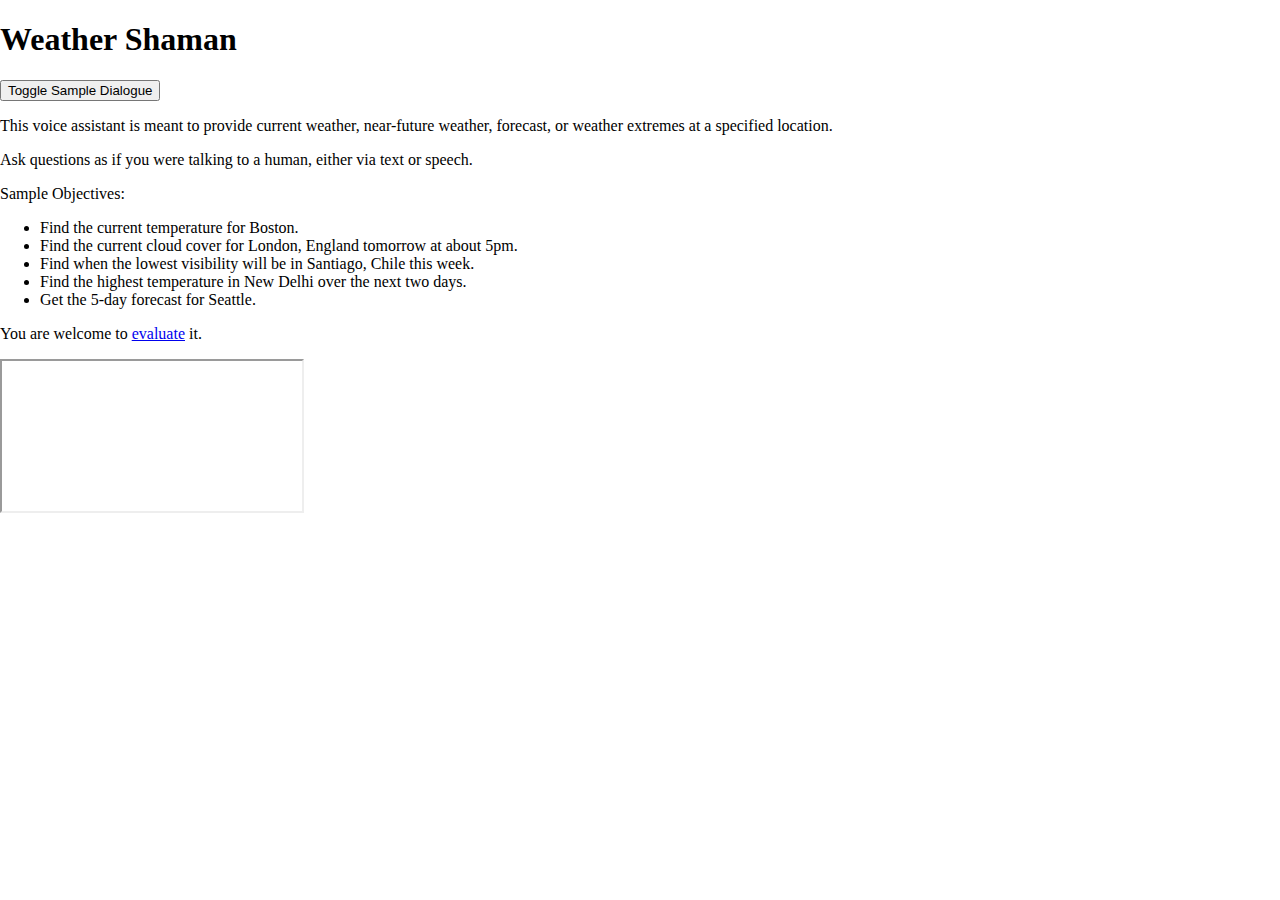
<file: dialogflow.html>
<!DOCTYPE html>
<html lang="en">
<head>
    <meta charset="UTF-8">
    <meta http-equiv="X-UA-Compatible" content="IE=edge">
    <meta name="viewport" content="width=device-width, initial-scale=1.0">
    <title>Weather Shaman</title>
    <link rel="stylesheet" href="styles.css">
    <link rel="preconnect" href="https://fonts.googleapis.com">
    <link rel="preconnect" href="https://fonts.gstatic.com" crossorigin>
    <link href="https://fonts.googleapis.com/css2?family=Sora:wght@100;300&family=Raleway:wght@100&family=Karla&family=Noto+Sans+JP:wght@300&family=Mulish:wght@400&display=swap" rel="stylesheet">
</head>
<body>
    <div id=dialogflow class="content">
        <div class="title">
            <h1>Weather Shaman</h2>
        </div>
        <div class="container">
            <div class="column description">
                <button onclick="toggleInstructions()">Toggle Sample Dialogue</button>
                <p>This voice assistant is meant to provide current weather, near-future weather, forecast, or weather extremes at a specified location.</p>
                <p>Ask questions as if you were talking to a human, either via text or speech.</p>
                <p>Sample Objectives:</p>
                <ul>
                    <li>Find the current temperature for Boston.</li>
                    <li>Find the current cloud cover for London, England tomorrow at about 5pm.</li>
                    <li>Find when the lowest visibility will be in Santiago, Chile this week.</li>
                    <li>Find the highest temperature in New Delhi over the next two days.</li>
                    <li>Get the 5-day forecast for Seattle.</li>
                </ul>
                <div id="instructions" style="display: none;">
                    <p>Some sample questions to ask (verbally or by typing):</p>
                    <ul>
                        <li>What is the weather in Portland, Oregon?</li>
                        <li>How is the visibility in San Fransisco, California?</li>
                        <li>How is the snow in Nuuk, Greenland?</li>
                        <li>What is the temperature in New Delhi?</li>
                        <li>What is the cloud cover in London?</li>
                        <li>When will the temperature be the highest in Cairo, Egypt?</li>
                        <li>When will be the highest chance of rain in Sapporo, Japan?</li>
                        <li>What is the forecast for Cape Town?</li>
                        <li>What is the current pressure in 97141?</li>
                    </ul>
                    <p>Try out your own queries! Be careful to spell words correctly; the AI cannot guess meanings from misspelled words.</p>
                </div>
                <p>You are welcome to <a href="https://docs.google.com/forms/d/e/1FAIpQLSezBx8Rcz5IV8WANtd0xuh6ZMQxHaTAQV7hb_T0U6ErtDb0sA/viewform?usp=sf_link">evaluate</a> it.</p>
            </div>
    
            <div class="column demo">            
                <iframe allow="microphone;"
                    src="https://console.dialogflow.com/api-client/demo/embedded/6d678672-dc9e-4305-a27c-d09497c9bb7c">
                </iframe>
            </div>
        </div>
    </div>

    <script>
        function toggleInstructions() {
          var el = document.getElementById("instructions");
          if (el.style.display != "none") {
            el.style.display = "none";
          } else {
            el.style.display = "block";
          }
        }
    </script>
</body>
</html>
</file>
<file: global.css>
:root {   
    --color-header-footer: #1d263a;
    --color-background-primary: #2f467c;
    --color-background-secondary: #293146;
    --color-accent: #e2c069;
    --color-text-primary: #e0fbfc;
    --color-text-accent: #e2c069;
    /* Text primary is always on Background secondary */
    /* Accent should be very different */

    --font-title: 'Raleway';
    --font-text: 'Karla';
    --font-accent: 'Sora';
    --font-small: 'Noto Sans JP';
    --font-tiny: 'Mulish';
}


/* Global Elements */
hr {
    width: 99%;
    border-color: var(--color-text-primary);
    border-top: 1px;
}

hr.accent {
    width: 50%;
    max-width: 200px;
    border: 1px solid var(--color-accent);
}

h1, h2, p, a, li, button, div { /* All font */
    color: var(--color-text-primary);
    font-family: var(--font-text), "Tahoma", sans-serif;
    list-style-type: circle;
}

ul {
    margin: 8px 0;
    padding: 0 0 0 16px;
}

li::marker {
    color: var(--color-accent);
}

a, a:hover, a:visited, a:active { /* All links */
    text-decoration: none;
    color: var(--color-text-accent);
}
</file>
<file: styles.css>
:root {
    --navbar-height: 60px;
    --banner-height: 60px;
    
    --color-skill-lang: #b40000;
    --color-skill-tool: #00c400;
    --color-skill-other: #0000ac;
}

.solid-background {
    /* Backup */
    background: var(--color-header-footer);
    width: 100%;
}
header {
    background-color: var(--color-header-footer);
}
#resume {
    background-color: var(--color-background-primary);
}
#projects {
    background-color: var(--color-background-secondary);
}

/* Global Classes */
.center-note {
    width: fit-content;
    margin: auto;
    display: block;
    text-align: center;
    font-size: smaller;
}

.title-banner
{
    width: 100%;
    height: var(--banner-height);
    padding: var(--banner-height) 0;
    margin: 0;
}

.content-section-title {
    margin: 0;
    padding: 0;
    
    font-weight: lighter;
    text-align: center;
    font-size: xx-large;
    text-transform: uppercase;
}

.glass-background {
    backdrop-filter: blur(4px);
    width: 100%;
}

.glass-background * {
    color: var(--color-text-primary);
}

.content-box {
    padding: 0 0 20px 0;
    /* border-radius: 16px; */
}

.narrow {
    margin: auto;
    width: 80%;
    max-width: 1000px;
}

/* Skill Tags */
span.skill {
    white-space: nowrap;
    padding: 4px 8px;
    font-family: var(--font-tiny), sans-serif;
    font-size: smaller;
    font-weight: lighter;
    /* border: 2px solid var(--color-accent); */
    border-radius: 20px;
    margin: 5px 1px;
    line-height: 28px;
}

span.language {
    border-color: var(--color-skill-lang);
    background-color: var(--color-skill-lang);
}

span.tool {
    border-color: var(--color-skill-tool);
    background-color: var(--color-skill-tool);
}

span.other {
    border-color: var(--color-skill-other);
    background-color: var(--color-skill-other);
}

/* For the static banner and background */
body {
    margin: 0;
}

.static > * {
    overflow: hidden;
    position: fixed;
    top: 0;
    width: 100%;
}

#background {
    z-index: -1;
    width: 100%;
    height: 100vh;
    background: linear-gradient(
            200deg,
            transparent,
            var(--color-background-primary)),
        url("asset/background/sky.jpg");
    filter: grayscale(60%);
    background-repeat: no-repeat;
    background-position: center;
    background-size: cover;
    background-attachment: fixed;
}

header {
    z-index: 1;
    height: var(--navbar-height);
    display: inline;
}

.full-name {
    float: left;
    margin-left: 2%;
    letter-spacing: 1px;
    font-family: var(--font-title), sans-serif;
    text-transform: uppercase;
    font-size: 30pt;
}

header > * {
    padding: 0;
    margin: 0;
    vertical-align: middle;

    font-weight: lighter;
    line-height: 40px;
    padding: 10px 0 10px 0;
    
}

header a {
    float: right;
    padding-left: 10px;
    padding-right: 10px;
    font-family: var(--font-accent), sans-serif;
    font-weight: bolder;
}

header a:hover {
    background-color: var(--color-accent);
}

header a, header a:hover, header a:visited, header a:active {
    color: var(--color-text-primary);
}

/* Intro/Title section */
#home {
    display: flex;
    justify-content: center;
    align-items: center;
    min-height: 100vh;
}

.intro-text {
    text-align: center;
    width: 50%;
    max-width: 600px;
    height: 50%;
    padding: 30px;
    margin-top: var(--banner-height);
    border-radius: 20px;
}

.introduction-sentence {
    margin: 0;
    padding: 0;
    font-family: var(--font-accent), sans-serif;
    font-size: 30px;
    font-weight: lighter;
    text-align: center;
}

/* Resume */
.resume-section-title {
    font-size: small;
    font-family: var(--font-accent), sans-serif;
    text-transform: uppercase;
    letter-spacing: 4px;
}

.resume-position-details {
    line-height: 30px;
    vertical-align: baseline;
    margin: 0;
}

.resume-logo {
    display: block;
    float: left;
    margin-left: -80px;
    margin-top: -30px;
    width: 60px;
    height: 60px;
}

.white-icon-background {
    background-color: white;
}

.round-icon {
    border-radius: 50%;
}

.company, .position {
    font-weight: bolder;
}

.company {
    font-size: larger;
}

.duration, .location {
    float: right;
    font-style: italic;
}

.gpa {
    display: block;
    font-style: italic;
}

.resume-item {
    padding-bottom: 30px;
}

.list-header {
    margin: 16px 0 8px 0;
}
/* Project tiles */
#projects {
    height: max-content;
}

.project-container
{
    display: flex;
    flex-wrap: wrap;
    justify-content: center;
    gap: 40px;
    padding-bottom: 80px;
    max-width: 1400px;
    width: 90%;
    margin: 0 auto;
}

.project-box
{
    display: grid;
    grid-template-rows: 200px auto;
    grid-template-columns: minmax(200px, 400px);
    box-shadow: 2px 2px 10px black;
}

.project-box .image {
    grid-column: 1 / span 1;
    grid-row: 1 / span 1;
}

.project-box .description {
    grid-column: 1 / span 1;
    grid-row: 2 / span 1;
    background-color: var(--color-background-primary);
    padding: 10px 30px;
    font-size: smaller;
}

.project-box .description * {
    font-family: var(--font-small), sans-serif;
    letter-spacing: 1px;
}

.project-title {
    font-weight: bold;
    font-size: larger;
    padding-right: 12px;
    vertical-align: baseline;
}

.image {
    background-repeat: no-repeat;
    background-size: cover;
    background-position: top;
}

#steam-compare .image {
    background-image: url("asset/project/steam-compare.jpg");
    background-position: bottom;
}

#gamepad-driver .image {
    background-image: url("asset/project/gamepad-driver.jpg");
}

#asteroid .image {
    background-image: url("asset/project/asteroid.jpg");
    background-size: center;
}

#irc .image {
    background-color: lightseagreen;
    background-image: url("asset/project/irc.png");
    background-size: contain;
}

#cruelsun .image {
    background-image: url("asset/project/cruelsun.jpg");
    background-position: center;
}

#stargate .image {
    background-image: url("asset/project/stargate-closeup.jpg");
    background-position: center;
}

#gnu-radio .image {
    background-image: url("asset/project/gnuradio.jpg");
}

#arma .image {
    background-image: url("asset/project/maze.jpg");
}

#jwst .image {
    background-image: url("asset/project/space.jpg");
    background-position: center;
}

#visualizer .image {
    background-image: url("asset/project/visualizer.jpg");
    background-position: center;
}

#footer {
    background-color: var(--color-header-footer);
}

.footer-content {
    text-align: center;
    padding: 25px min(30%, 50px);
}

@media only screen and (max-width: 800px) {
    .resume-logo {
        display: none;
    }

    .narrow {
        width: 95%;
    }
}

@media only screen and (max-width: 620px) {
    header a {
        font-size: smaller;
    }

    .full-name {
        font-size: large;
    }

    .intro-text {
        width: 80%;
    }
}

@media only screen and (max-width: 390px) {
    header {
        display: flex;
        justify-content: center;
        flex-direction: row-reverse;
    }

    .full-name {
        display: none;
    }

    .intro-text {
        width: 100%;
        border-radius: 0;
    }
}

@media all and (-ms-high-contrast: none), (-ms-high-contrast: active) {
    h1, h2, a, li, p {
        font-family: 'Segoe UI', Tahoma, Geneva, Verdana, sans-serif;
        color:#e0fbfc;
    }

    a {
        color:#ff6a44;
    }

    .project-box {
        background-color: #293241;
        color: #e0fbfc;
        margin: 20px auto;
        max-width: 1200px;
        width: 90%;
    }

    header h1 {
        color: #e0fbfc;
    }

    header {
        background-color: #1f2530;
    }
    
    .content {
        background-color: #3d5a80;
    }

    .intro-text {
        margin-top: 100px;
    }

    .background {
        background-image: url("asset/background/sky.jpg");
        background-size: 100% 100%;
    }
}
</file>
<file: bookmarks/styles.css>
:root {
    --offwhite: #dedede;
}

.background {
    z-index: -1;
    width: 100%;
    height: 100vh;
    background: linear-gradient(
            200deg,
            transparent,
            var(--color-background-secondary)),
        url("../asset/background/beach.jpg");
    filter: grayscale(60%);
    background-repeat: no-repeat;
    background-position: center;
    background-size: cover;
    background-attachment: fixed;
}

.content {
    width: 95%;
    height: 80vh;
    margin: calc(var(--navbar-height) + 30px) auto auto auto;
    display: flex;
    flex-flow: column wrap;
    justify-content: flex-start;
    align-content: center;
    gap: 20px;
}

.category {
    padding: 10px;
    width: 150px;
    border: 1px solid var(--offwhite);
    border-radius: 5px;
    backdrop-filter: brightness(60%);
    height: min-content;
}

.title {
    font-size: large;
}

.category * {
    display: block;
    margin: 10px;
    padding: 0px;
    text-align: center;
}

a:active {
    
}

@media (max-width: 1350px) {
    .content {
        height: 88vh;
    }
}

@media (max-width: 1160px) {
    .content {
        height: 150vh;
    }
}

@media (max-width: 800px) {
    .content {
        height: 200vh;
    }
}

@media (max-width: 600px) {
    .content {
        height: unset;
    }
}
</file>
<file: oregon/styles.css>
:root {
    --thumbnail-padding: 10px;
    --indent-size: 20px;
    --trip-card-size: 360px;
}

body {
    background-color: var(--color-background-primary);
    margin: 0;
}

h1 {
    text-align: center;
}

h2 {
    padding-left: var(--indent-size);
}

ul {
    margin-left: var(--indent-size);
}

.introduction {
    padding: 0 var(--indent-size);
}
.trip-container {
    display: flex;
    flex-flow: row wrap;
    justify-content: space-around;
    align-content: space-around;
    gap: 10px;
}

.trip {
    padding: var(--thumbnail-padding);
    margin: 0;
    width: var(--trip-card-size);
    background-color: var(--color-background-secondary);
    height: max-content;
    border-radius: 2px;
}

.trip > * {
    margin: auto;
    text-align: center;
}

.trip h3 {
    padding-top: 4px;
    height: 60px;
    line-height: 30px;
    font-size: x-large;
}

.trip img {
    display: block;
    height: 100%;
    width: calc(100% - var(--thumbnail-padding) - var(--thumbnail-padding));
    margin: var(--thumbnail-padding);
}

.footer {
    background-color: var(--color-background-secondary);
    padding: 10px;
    margin-top: 20px;
}

.footer > * {
    text-align: center;
    margin: 0;
}

/* Trip Pages */
#destinations {
    display: flex;
    flex-direction: column;
    padding: 8px 2%;
}

.place {
    background-color: var(--color-background-secondary);
    display: flex;
    gap: 12px;
    margin: 12px;
    padding: 8px;
}

.left {
    flex-direction: row;
}

.right {
    flex-direction: row-reverse;
}

.picture {
    padding: 8px;
    width: fit-content;
}

.picture img {
    width: 100%;
    max-height: 500px;
}

.caption {
    width: fit-content;
}
</file>
